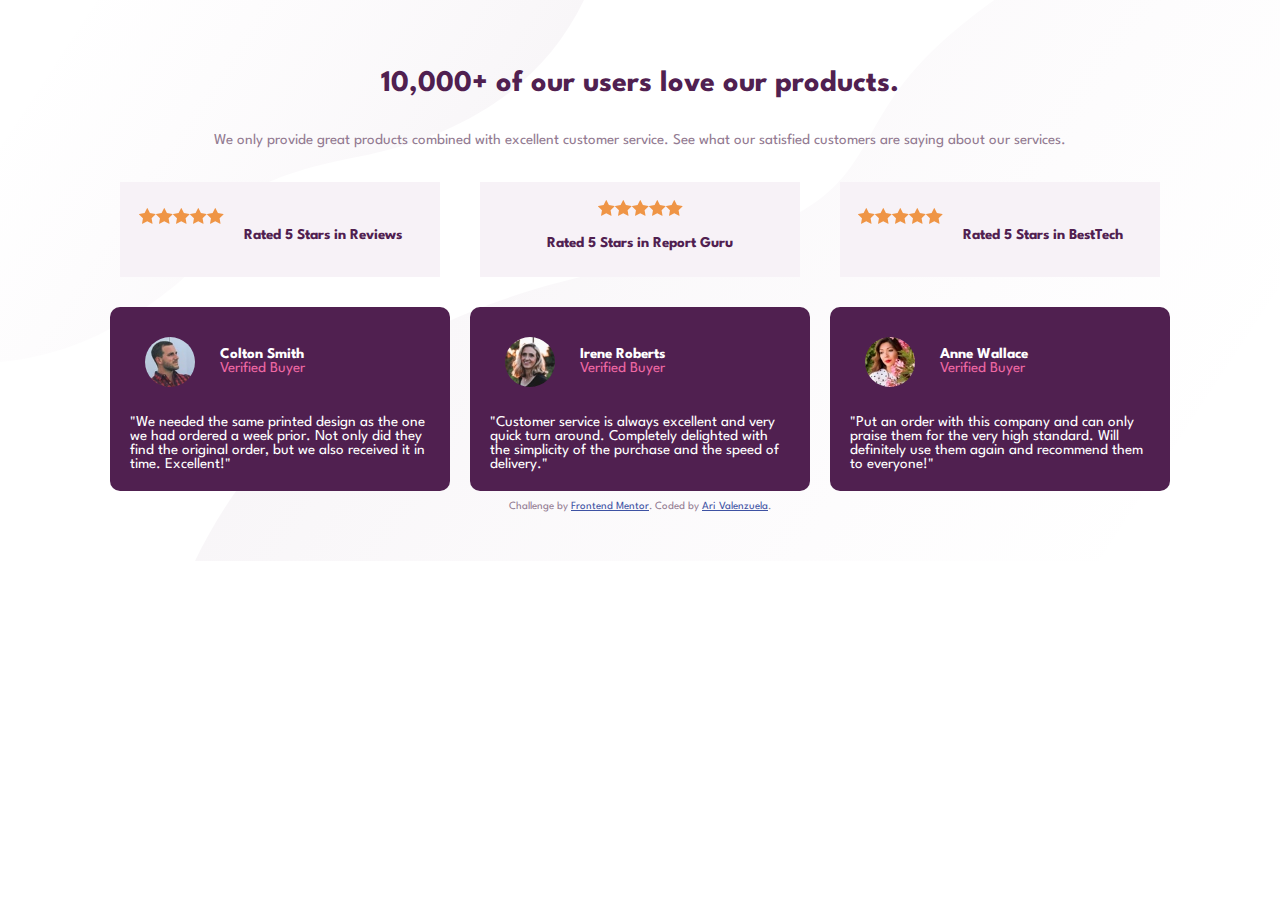
<file: Challenge 1/social-proof-section-master/index.html>
<!DOCTYPE html>
<html lang="en">
  <head>
    <meta charset="UTF-8" />
    <meta name="viewport" content="width=device-width, initial-scale=1.0" />
    <!-- displays site properly based on user's device -->
    <link href="https://fonts.googleapis.com/css2?family=Spartan:wght@400;500;700&display=swap" rel="stylesheet"> 
    <link href="style.css" type:"text/css" rel="stylesheet">
    <link
      rel="icon"
      type="image/png"
      sizes="32x32"
      href="./images/favicon-32x32.png"
    />

    <title>Frontend Mentor | Social proof section</title>

    <!-- Feel free to remove these styles or customise in your own stylesheet 👍 -->
    <style>
      .attribution {
        font-size: 11px;
        text-align: center;
      }
      .attribution a {
        color: hsl(228, 45%, 44%);
      }
    </style>
  </head>
  <body>
    <div class="main">
      <h1>10,000+ of our users love our products.</h1>
      
      <p>
      We only provide great products combined with excellent customer service.
      See what our satisfied customers are saying about our services.
      </p>
      <div class ="ratings">
        <div class ="reviews-rating">
        <svg width="17" height="16" xmlns="http://www.w3.org/2000/svg"><path d="M16.539 6.097a.297.297 0 00-.24-.202l-5.36-.779L8.542.26a.296.296 0 00-.53 0L5.613 5.117l-5.36.779a.297.297 0 00-.165.505l3.88 3.78-.917 5.34a.297.297 0 00.43.312l4.795-2.52 4.794 2.52a.296.296 0 00.43-.313l-.916-5.338L16.464 6.4c.08-.08.11-.197.075-.304z" fill="#EF9546" fill-rule="nonzero"/></svg>
        <svg width="17" height="16" xmlns="http://www.w3.org/2000/svg"><path d="M16.539 6.097a.297.297 0 00-.24-.202l-5.36-.779L8.542.26a.296.296 0 00-.53 0L5.613 5.117l-5.36.779a.297.297 0 00-.165.505l3.88 3.78-.917 5.34a.297.297 0 00.43.312l4.795-2.52 4.794 2.52a.296.296 0 00.43-.313l-.916-5.338L16.464 6.4c.08-.08.11-.197.075-.304z" fill="#EF9546" fill-rule="nonzero"/></svg>
        <svg width="17" height="16" xmlns="http://www.w3.org/2000/svg"><path d="M16.539 6.097a.297.297 0 00-.24-.202l-5.36-.779L8.542.26a.296.296 0 00-.53 0L5.613 5.117l-5.36.779a.297.297 0 00-.165.505l3.88 3.78-.917 5.34a.297.297 0 00.43.312l4.795-2.52 4.794 2.52a.296.296 0 00.43-.313l-.916-5.338L16.464 6.4c.08-.08.11-.197.075-.304z" fill="#EF9546" fill-rule="nonzero"/></svg>
        <svg width="17" height="16" xmlns="http://www.w3.org/2000/svg"><path d="M16.539 6.097a.297.297 0 00-.24-.202l-5.36-.779L8.542.26a.296.296 0 00-.53 0L5.613 5.117l-5.36.779a.297.297 0 00-.165.505l3.88 3.78-.917 5.34a.297.297 0 00.43.312l4.795-2.52 4.794 2.52a.296.296 0 00.43-.313l-.916-5.338L16.464 6.4c.08-.08.11-.197.075-.304z" fill="#EF9546" fill-rule="nonzero"/></svg>
        <svg width="17" height="16" xmlns="http://www.w3.org/2000/svg"><path d="M16.539 6.097a.297.297 0 00-.24-.202l-5.36-.779L8.542.26a.296.296 0 00-.53 0L5.613 5.117l-5.36.779a.297.297 0 00-.165.505l3.88 3.78-.917 5.34a.297.297 0 00.43.312l4.795-2.52 4.794 2.52a.296.296 0 00.43-.313l-.916-5.338L16.464 6.4c.08-.08.11-.197.075-.304z" fill="#EF9546" fill-rule="nonzero"/></svg>
        <br>
        <p id="rating-text">
        Rated 5 Stars in Reviews
      </p>
        </div>
        <div class ="reviews-rating">
          <svg width="17" height="16" xmlns="http://www.w3.org/2000/svg"><path d="M16.539 6.097a.297.297 0 00-.24-.202l-5.36-.779L8.542.26a.296.296 0 00-.53 0L5.613 5.117l-5.36.779a.297.297 0 00-.165.505l3.88 3.78-.917 5.34a.297.297 0 00.43.312l4.795-2.52 4.794 2.52a.296.296 0 00.43-.313l-.916-5.338L16.464 6.4c.08-.08.11-.197.075-.304z" fill="#EF9546" fill-rule="nonzero"/></svg>
          <svg width="17" height="16" xmlns="http://www.w3.org/2000/svg"><path d="M16.539 6.097a.297.297 0 00-.24-.202l-5.36-.779L8.542.26a.296.296 0 00-.53 0L5.613 5.117l-5.36.779a.297.297 0 00-.165.505l3.88 3.78-.917 5.34a.297.297 0 00.43.312l4.795-2.52 4.794 2.52a.296.296 0 00.43-.313l-.916-5.338L16.464 6.4c.08-.08.11-.197.075-.304z" fill="#EF9546" fill-rule="nonzero"/></svg>
          <svg width="17" height="16" xmlns="http://www.w3.org/2000/svg"><path d="M16.539 6.097a.297.297 0 00-.24-.202l-5.36-.779L8.542.26a.296.296 0 00-.53 0L5.613 5.117l-5.36.779a.297.297 0 00-.165.505l3.88 3.78-.917 5.34a.297.297 0 00.43.312l4.795-2.52 4.794 2.52a.296.296 0 00.43-.313l-.916-5.338L16.464 6.4c.08-.08.11-.197.075-.304z" fill="#EF9546" fill-rule="nonzero"/></svg>
          <svg width="17" height="16" xmlns="http://www.w3.org/2000/svg"><path d="M16.539 6.097a.297.297 0 00-.24-.202l-5.36-.779L8.542.26a.296.296 0 00-.53 0L5.613 5.117l-5.36.779a.297.297 0 00-.165.505l3.88 3.78-.917 5.34a.297.297 0 00.43.312l4.795-2.52 4.794 2.52a.296.296 0 00.43-.313l-.916-5.338L16.464 6.4c.08-.08.11-.197.075-.304z" fill="#EF9546" fill-rule="nonzero"/></svg>
          <svg width="17" height="16" xmlns="http://www.w3.org/2000/svg"><path d="M16.539 6.097a.297.297 0 00-.24-.202l-5.36-.779L8.542.26a.296.296 0 00-.53 0L5.613 5.117l-5.36.779a.297.297 0 00-.165.505l3.88 3.78-.917 5.34a.297.297 0 00.43.312l4.795-2.52 4.794 2.52a.296.296 0 00.43-.313l-.916-5.338L16.464 6.4c.08-.08.11-.197.075-.304z" fill="#EF9546" fill-rule="nonzero"/></svg>
        <br>
        <p id="rating-text">
          Rated 5 Stars in Report Guru
        </p>
        </div>
        <div class ="reviews-rating">
          <svg width="17" height="16" xmlns="http://www.w3.org/2000/svg"><path d="M16.539 6.097a.297.297 0 00-.24-.202l-5.36-.779L8.542.26a.296.296 0 00-.53 0L5.613 5.117l-5.36.779a.297.297 0 00-.165.505l3.88 3.78-.917 5.34a.297.297 0 00.43.312l4.795-2.52 4.794 2.52a.296.296 0 00.43-.313l-.916-5.338L16.464 6.4c.08-.08.11-.197.075-.304z" fill="#EF9546" fill-rule="nonzero"/></svg>
          <svg width="17" height="16" xmlns="http://www.w3.org/2000/svg"><path d="M16.539 6.097a.297.297 0 00-.24-.202l-5.36-.779L8.542.26a.296.296 0 00-.53 0L5.613 5.117l-5.36.779a.297.297 0 00-.165.505l3.88 3.78-.917 5.34a.297.297 0 00.43.312l4.795-2.52 4.794 2.52a.296.296 0 00.43-.313l-.916-5.338L16.464 6.4c.08-.08.11-.197.075-.304z" fill="#EF9546" fill-rule="nonzero"/></svg>
          <svg width="17" height="16" xmlns="http://www.w3.org/2000/svg"><path d="M16.539 6.097a.297.297 0 00-.24-.202l-5.36-.779L8.542.26a.296.296 0 00-.53 0L5.613 5.117l-5.36.779a.297.297 0 00-.165.505l3.88 3.78-.917 5.34a.297.297 0 00.43.312l4.795-2.52 4.794 2.52a.296.296 0 00.43-.313l-.916-5.338L16.464 6.4c.08-.08.11-.197.075-.304z" fill="#EF9546" fill-rule="nonzero"/></svg>
          <svg width="17" height="16" xmlns="http://www.w3.org/2000/svg"><path d="M16.539 6.097a.297.297 0 00-.24-.202l-5.36-.779L8.542.26a.296.296 0 00-.53 0L5.613 5.117l-5.36.779a.297.297 0 00-.165.505l3.88 3.78-.917 5.34a.297.297 0 00.43.312l4.795-2.52 4.794 2.52a.296.296 0 00.43-.313l-.916-5.338L16.464 6.4c.08-.08.11-.197.075-.304z" fill="#EF9546" fill-rule="nonzero"/></svg>
          <svg width="17" height="16" xmlns="http://www.w3.org/2000/svg"><path d="M16.539 6.097a.297.297 0 00-.24-.202l-5.36-.779L8.542.26a.296.296 0 00-.53 0L5.613 5.117l-5.36.779a.297.297 0 00-.165.505l3.88 3.78-.917 5.34a.297.297 0 00.43.312l4.795-2.52 4.794 2.52a.296.296 0 00.43-.313l-.916-5.338L16.464 6.4c.08-.08.11-.197.075-.304z" fill="#EF9546" fill-rule="nonzero"/></svg>
        <br>
        <p id="rating-text">
          Rated 5 Stars in BestTech
        </p>
        </div>
      </div>

    </div>
    
    <div class ="reviews">
    <div id = "individual-review">
    <img src="images/image-colton.jpg">
    <div class="review-text">
      
      <p id="names">
    Colton Smith 
      </p>
    <div id="verbuyer">
    Verified Buyer
    </div>
    </div>
    "We needed the same printed design as the one we had ordered a week prior.
    Not only did they find the original order, but we also received it in time.
    Excellent!"
    </div>
    
    <div id = "individual-review">
      
      <img src="images/image-irene.jpg">
    <div class="review-text">

      <p id ="names">
    Irene Roberts
    </p> 
    <div id="verbuyer">
      Verified Buyer
      </div>
    </div>
    "Customer service is always excellent and very quick turn around. Completely
    delighted with the simplicity of the purchase and the speed of delivery."
    </div>
    
    <div id = "individual-review">
      <img src="images/image-anne.jpg">
    <div id = "review-text">

      <p id ="names">
    Anne Wallace 
    </p>
    <div id="verbuyer">
      Verified Buyer
      </div>
    </div>
    "Put an order with this company and can only praise them for the very high
    standard. Will definitely use them again and recommend them to everyone!"
    </div>
    </div>
    <div class="attribution">
      Challenge by
      <a href="https://www.frontendmentor.io?ref=challenge" target="_blank"
        >Frontend Mentor</a
      >. Coded by <a href="github.com/Arix23">Ari Valenzuela</a>.
    </div>
  </body>
</html>
</file>
<file: Challenge 1/social-proof-section-master/style.css>
body {
    font-family: "Spartan", sans-serif;
    font-size: 15px;
    color:hsl(303, 10%, 53%);
    background: url(images/bg-pattern-top-mobile.svg) top left no-repeat, url(images/bg-pattern-bottom-mobile.svg) bottom right no-repeat;
    margin: 50px;
}

@media only screen and (min-width: 768px) {
    body {
      background: url(images/bg-pattern-top-desktop.svg) top left no-repeat, url(images/bg-pattern-bottom-desktop.svg) bottom right no-repeat;
    }
  }

h1 {
    font-weight: 700;
    color: hsl(300, 43%, 22%);
    font-size: 2em;
    text-align: center;
}

img {
    border-radius: 50%;
    float: left;
    width: 50px;
    margin: 10px 25px 0px 15px;
}

.main {
    display: flex;
    flex-wrap: wrap;
    justify-content: center;
    text-align: center;
}

.ratings {
    display: flex;
    flex-wrap: wrap;
    justify-content: center;
    align-content: center;
}

.reviews-rating {
    background-color: hsl(300, 24%, 96%);
    color: hsl(300, 43%, 22%);
    font-weight: 700;
    margin: 20px;
    width: 300px;
    height: 75px;
    display: flex;
    flex-wrap: wrap;
    justify-content: center;
    align-content: center;
    padding: 10px;
}

.reviews {
    color:hsl(0, 0%, 100%);
    display: flex;
    flex-wrap: wrap;
    justify-content: center;
}

#rating-text {
    margin: 20px 20px 10px 20px;
}


#individual-review {
    margin: 10px;
    padding: 20px;
    background-color: hsl(300, 43%, 22%);
    border-radius: 10px;
    width: 300px;
}

#verbuyer {
    font-weight: 400;
    color: hsl(333, 80%, 67%);
    padding-bottom: 40px;
}

#names {
    font-weight: 700;
    margin: 0px;
    margin-top: 20px;
}
</file>
